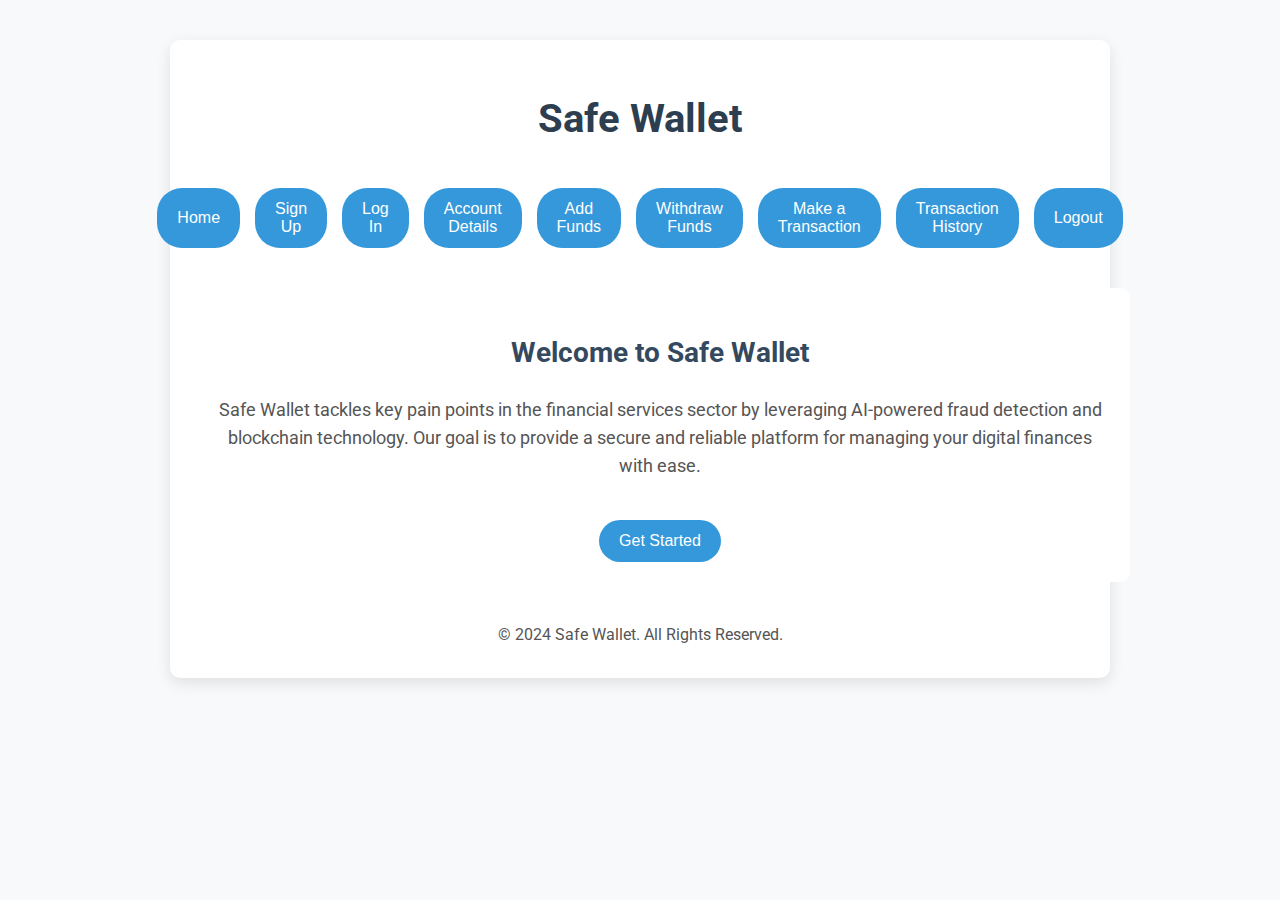
<file: index.html>
<!DOCTYPE html>
<html lang="en">
<head>
  <meta charset="UTF-8">
  <meta name="viewport" content="width=device-width, initial-scale=1.0">
  <title>Safe Wallet</title>
  <link rel="stylesheet" href="styles.css">
  <link rel="stylesheet" href="https://fonts.googleapis.com/css2?family=Roboto:wght@400;500;700&display=swap">
</head>
<body onload="showSection('home')">
  <div class="container">
    <header>
      <h1>Safe Wallet</h1>
      <nav id="navbar">
        <button onclick="showSection('home')">Home</button>
        <button onclick="window.location.href='signup.html'">Sign Up</button>
        <button onclick="window.location.href='login.html'">Log In</button>
        <button onclick="showSection('accountDetails')">Account Details</button>
        <button onclick="showSection('addFunds')">Add Funds</button>
        <button onclick="showSection('withdrawFunds')">Withdraw Funds</button>
        <button onclick="showSection('transaction')">Make a Transaction</button>
        <button onclick="showSection('history')">Transaction History</button>
        <button onclick="logout()">Logout</button>
      </nav>
    </header>
    <main>
      <!-- Home Section -->
      <section id="home" class="section">
        <h2>Welcome to Safe Wallet</h2>
        <p>Safe Wallet tackles key pain points in the financial services sector by leveraging AI-powered fraud detection and blockchain technology. Our goal is to provide a secure and reliable platform for managing your digital finances with ease.</p>
        <button onclick="window.location.href='signup.html'">Get Started</button>
      </section>

      <!-- Account Details Section -->
      <section id="accountDetails" class="section" style="display: none;">
        <h2>Account Details</h2>
        <p>Balance: $<span id="balance">2000</span></p>
      </section>

      <!-- Add Funds Section -->
      <section id="addFunds" class="section" style="display: none;">
        <h2>Add Funds</h2>
        <input type="number" id="addAmount" placeholder="Amount">
        <button onclick="addFunds()">Add</button>
        <p id="addFundsMessage"></p>
      </section>

      <!-- Withdraw Funds Section -->
      <section id="withdrawFunds" class="section" style="display: none;">
        <h2>Withdraw Funds</h2>
        <input type="number" id="withdrawAmount" placeholder="Amount">
        <button onclick="withdrawFunds()">Withdraw</button>
        <p id="withdrawFundsMessage"></p>
      </section>

      <!-- Transaction Section -->
      <section id="transaction" class="section" style="display: none;">
        <h2>Transfer Money</h2>
        <input type="text" id="recipient" placeholder="Recipient Name">
        <input type="text" id="recipientAccount" placeholder="Recipient Account Number">
        <input type="number" id="amount" placeholder="Amount">
        <button onclick="transferMoney()">Transfer</button>
        <p id="message"></p>
        <button onclick="anotherTransaction()">Make Another Transaction</button>
      </section>

      <!-- Transaction History Section -->
      <section id="history" class="section" style="display: none;">
        <h2>Transaction History</h2>
        <div id="transactionHistory"></div>
      </section>
    </main>

    <footer>
      <p>&copy; 2024 Safe Wallet. All Rights Reserved.</p>
    </footer>
  </div>
  <script src="script.js"></script>
</body>
</html>
</file>
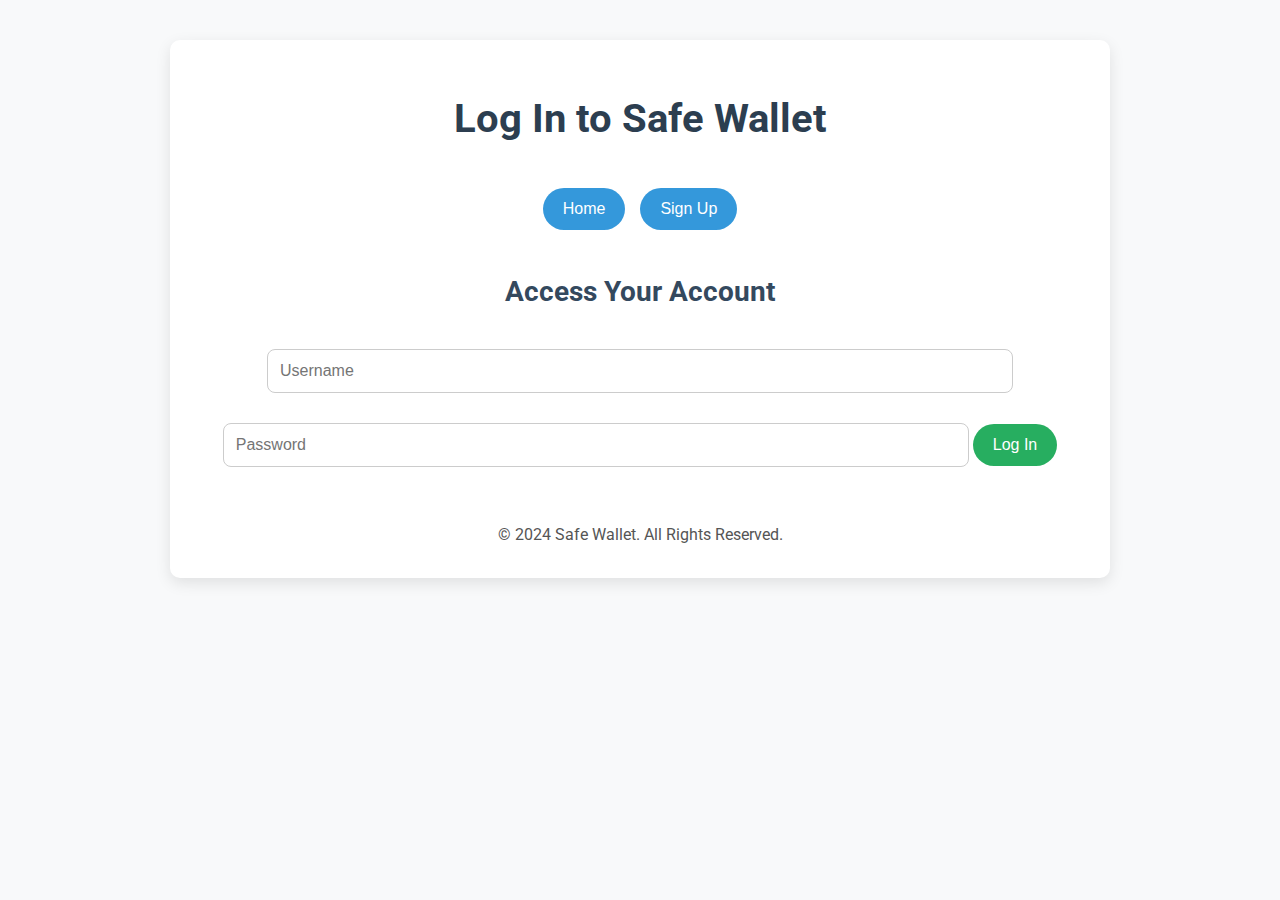
<file: login.html>
<!DOCTYPE html>
<html lang="en">
<head>
  <meta charset="UTF-8">
  <meta name="viewport" content="width=device-width, initial-scale=1.0">
  <title>Log In - Safe Wallet</title>
  <link rel="stylesheet" href="styles.css">
  <link rel="stylesheet" href="https://fonts.googleapis.com/css2?family=Roboto:wght@400;500;700&display=swap">
</head>
<body>
  <div class="container">
    <header>
      <h1>Log In to Safe Wallet</h1>
      <nav>
        <button onclick="window.location.href='index.html'">Home</button>
        <button onclick="window.location.href='signup.html'">Sign Up</button>
      </nav>
    </header>
    <main>
      <section>
        <h2>Access Your Account</h2>
        <input type="text" id="username" placeholder="Username">
        <input type="password" id="password" placeholder="Password">
        <button onclick="login()">Log In</button>
      </section>
    </main>
    <footer>
      <p>&copy; 2024 Safe Wallet. All Rights Reserved.</p>
    </footer>
  </div>
  <script src="script.js"></script>
</body>
</html>
</file>
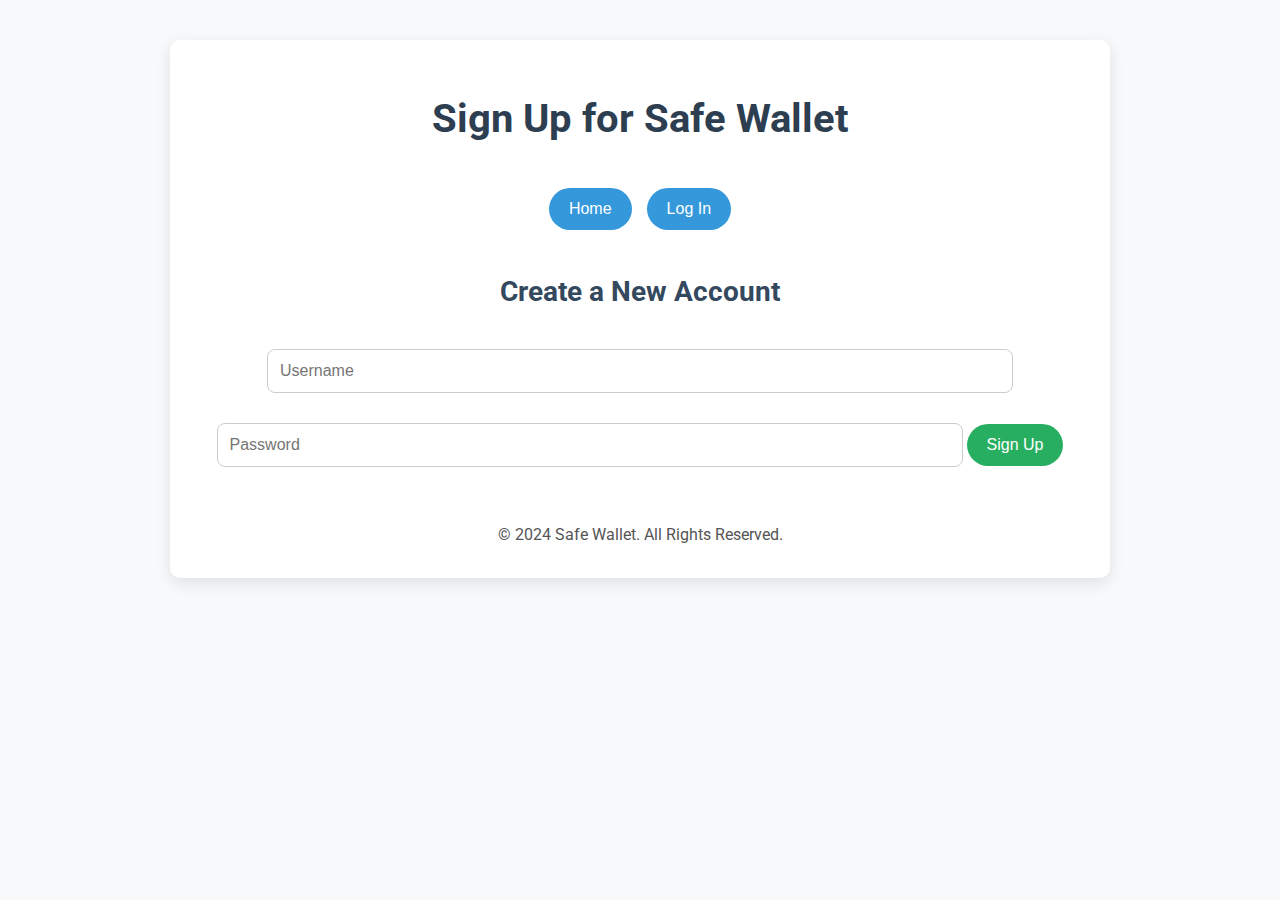
<file: signup.html>
<!DOCTYPE html>
<html lang="en">
<head>
  <meta charset="UTF-8">
  <meta name="viewport" content="width=device-width, initial-scale=1.0">
  <title>Sign Up - Safe Wallet</title>
  <link rel="stylesheet" href="styles.css">
  <link rel="stylesheet" href="https://fonts.googleapis.com/css2?family=Roboto:wght@400;500;700&display=swap">
</head>
<body>
  <div class="container">
    <header>
      <h1>Sign Up for Safe Wallet</h1>
      <nav>
        <button onclick="window.location.href='index.html'">Home</button>
        <button onclick="window.location.href='login.html'">Log In</button>
      </nav>
    </header>
    <main>
      <section>
        <h2>Create a New Account</h2>
        <input type="text" id="username" placeholder="Username">
        <input type="password" id="password" placeholder="Password">
        <button onclick="signup()">Sign Up</button>
      </section>
    </main>
    <footer>
      <p>&copy; 2024 Safe Wallet. All Rights Reserved.</p>
    </footer>
  </div>
  <script src="script.js"></script>
</body>
</html>
</file>
<file: styles.css>
/* Global Styles */
body, html {
  margin: 0;
  padding: 0;
  font-family: 'Roboto', sans-serif;
  background-color: #f8f9fa;
  color: #333;
  line-height: 1.6;
}

.container {
  max-width: 900px;
  margin: 40px auto;
  padding: 20px;
  background-color: #fff;
  border-radius: 10px;
  box-shadow: 0 5px 15px rgba(0, 0, 0, 0.1);
  text-align: center;
}

header {
  margin-bottom: 40px;
}

h1 {
  font-size: 2.5rem;
  color: #2c3e50;
}

h2 {
  font-size: 1.75rem;
  color: #34495e;
  margin-bottom: 20px;
}

p {
  font-size: 1rem;
  color: #555;
  margin: 10px 0;
}

/* Navigation Styles */
nav {
  display: flex;
  justify-content: center;
  margin-bottom: 40px;
  gap: 15px;
}

nav button {
  background-color: #3498db;
  color: #fff;
  border: none;
  padding: 12px 20px;
  border-radius: 25px;
  cursor: pointer;
  transition: background-color 0.3s ease;
  font-size: 1rem;
}

nav button:hover {
  background-color: #2980b9;
}

/* Input and Button Styles */
input[type="text"], input[type="password"], input[type="number"] {
  width: 80%;
  padding: 12px;
  margin: 15px 0;
  border: 1px solid #ccc;
  border-radius: 8px;
  font-size: 1rem;
}

button {
  background-color: #27ae60;
  color: #fff;
  border: none;
  padding: 12px 20px;
  border-radius: 25px;
  cursor: pointer;
  transition: background-color 0.3s ease;
  font-size: 1rem;
  margin-top: 10px;
}

button:hover {
  background-color: #219150;
}

/* Section Styling */
.section {
  display: none;
  text-align: center;
  width: 100%;
  padding: 20px;
  background-color: #ecf0f1;
  border-radius: 10px;
  margin-bottom: 20px;
}

.section p {
  font-size: 1rem;
  color: #666;
}

.section input {
  width: 60%;
}

/* Specific Section Styles */
#home {
  display: block; /* Display home section by default */
  background-color: #fff;
}

#home p {
  font-size: 1.1rem;
  color: #555;
  margin: 20px 0;
}

#home button {
  margin-top: 20px;
  background-color: #3498db;
}

.transaction-item {
  background-color: #fff;
  border-radius: 8px;
  margin: 15px 0;
  padding: 15px;
  box-shadow: 0 4px 8px rgba(0, 0, 0, 0.1);
  text-align: left;
}

.transaction-item hr {
  border: none;
  border-top: 1px solid #bdc3c7;
}

.transaction-item p {
  margin: 8px 0;
}

/* Footer Styling */
footer {
  margin-top: 40px;
  font-size: 0.9rem;
  color: #aaa;
  text-align: center;
}
</file>
